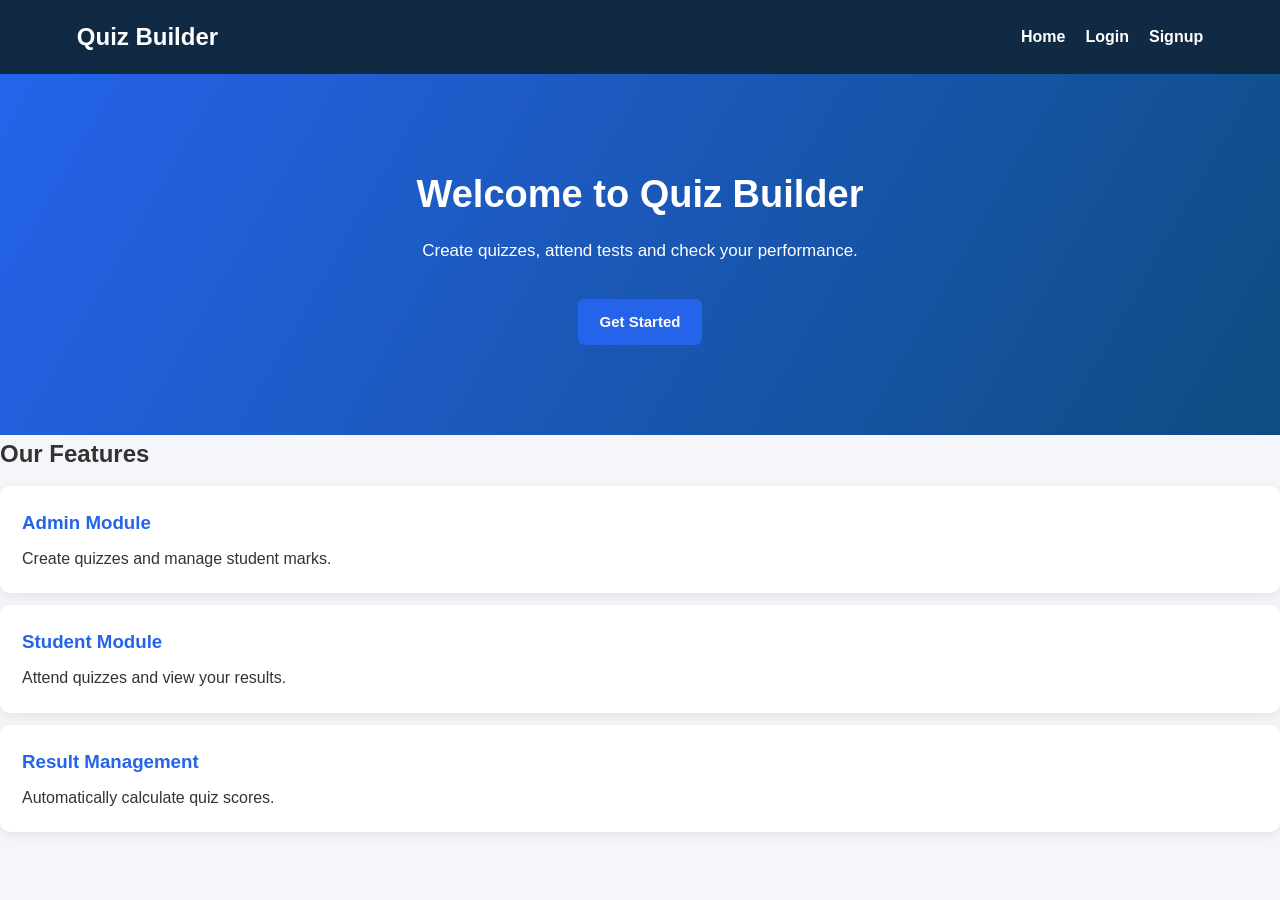
<file: index.html>
<!DOCTYPE html>
<html lang="en">
<head>
    <meta charset="UTF-8">
    <meta name="viewport" content="width=device-width, initial-scale=1.0">
    <title>Quiz Builder</title>
    <link rel="stylesheet" href="style.css">
</head>
<body>

<header>
    <h2>Quiz Builder</h2>
    <nav>
        <a href="index.html">Home</a>
        <a href="login.html">Login</a>
        <a href="signup.html">Signup</a>
    </nav>
</header>

<section class="hero">
    <h1>Welcome to Quiz Builder</h1>
    <p>Create quizzes, attend tests and check your performance.</p>
    <a class="btn" href="login.html">Get Started</a>
</section>

<section class="container">
    <h2>Our Features</h2>
    <div class="cards">
        <div class="card">
            <h3>Admin Module</h3>
            <p>Create quizzes and manage student marks.</p>
        </div>
        <div class="card">
            <h3>Student Module</h3>
            <p>Attend quizzes and view your results.</p>
        </div>
        <div class="card">
            <h3>Result Management</h3>
            <p>Automatically calculate quiz scores.</p>
        </div>
    </div>
</section>

<script src="script.js"></script>
</body>
</html>
</file>
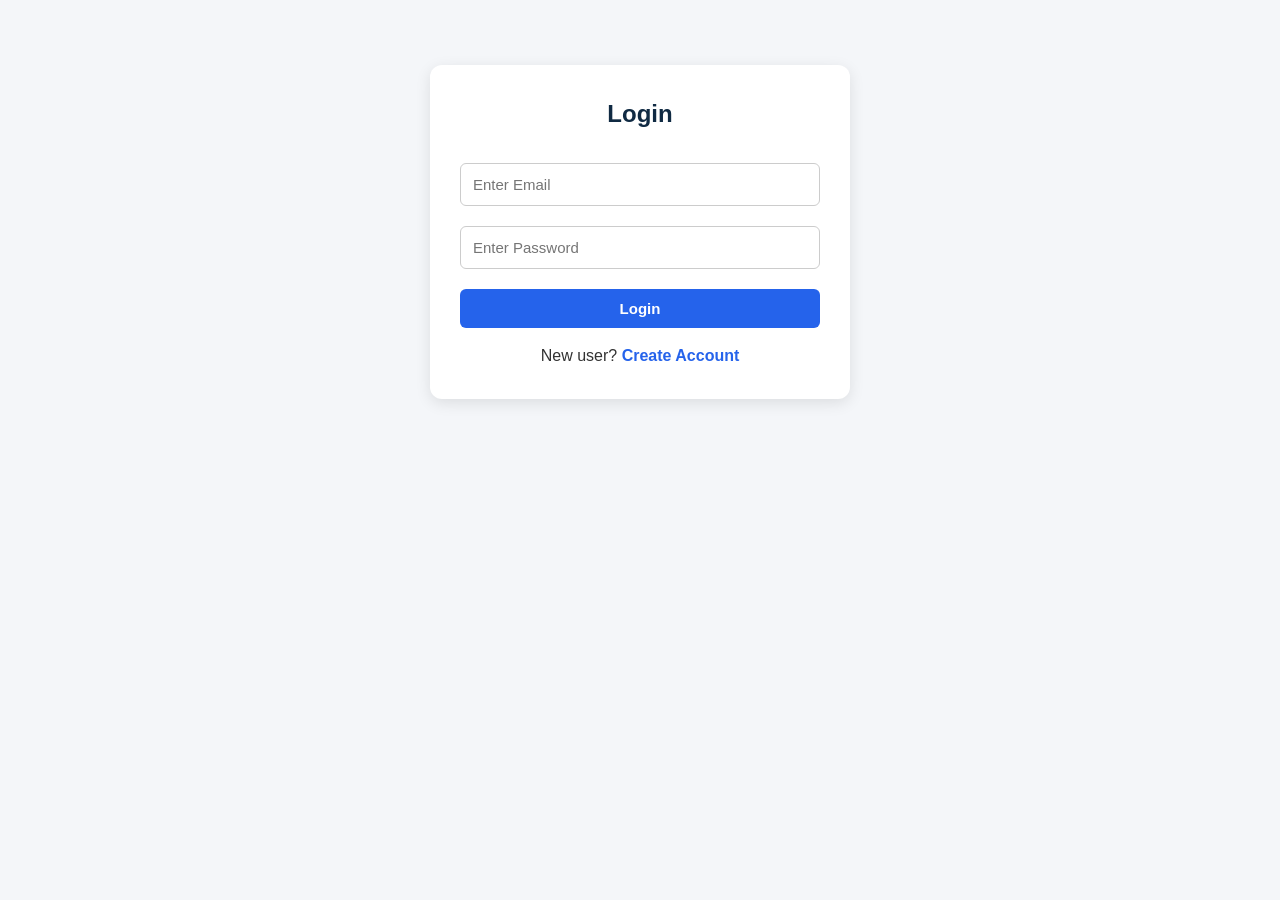
<file: admin.html>
<!DOCTYPE html>
<html>
<head>
    <title>Admin Dashboard</title>
    <link rel="stylesheet" href="style.css">
</head>
<body>

<header>
    <h2>Admin Dashboard</h2>
    <button onclick="logout()">Logout</button>
</header>

<div class="dashboard">
    <h1>Welcome Admin</h1>

    <div class="box">
        <h2>Create New Quiz</h2>

        <input type="text" id="quizTitle" placeholder="Quiz Name">

        <h3>Add Question</h3>

        <textarea id="questionText" placeholder="Enter Question"></textarea>

        <select id="questionType" onchange="changeQuestionType()">
            <option value="mcq">Multiple Choice</option>
            <option value="truefalse">True / False</option>
        </select>

        <input type="text" id="options" placeholder="Options separated by commas">

        <input type="text" id="correctAnswer" placeholder="Correct Answer">

        <button onclick="addQuestion()">Add Question</button>

        <p id="questionStatus"></p>
        <p id="draftQuestions">Questions added: 0</p>

        <button onclick="createQuiz()">Publish Quiz</button>
    </div>

    <div class="box">
        <h2>Available Quizzes</h2>
        <div id="quizList"></div>
    </div>

    <div class="box">
        <h2>Registered Students</h2>
        <div id="studentList"></div>
    </div>

    <div class="box">
        <h2>All Student Marks</h2>
        <div id="allResults"></div>
    </div>
</div>

<script src="script.js"></script>
</body>
</html>
</file>
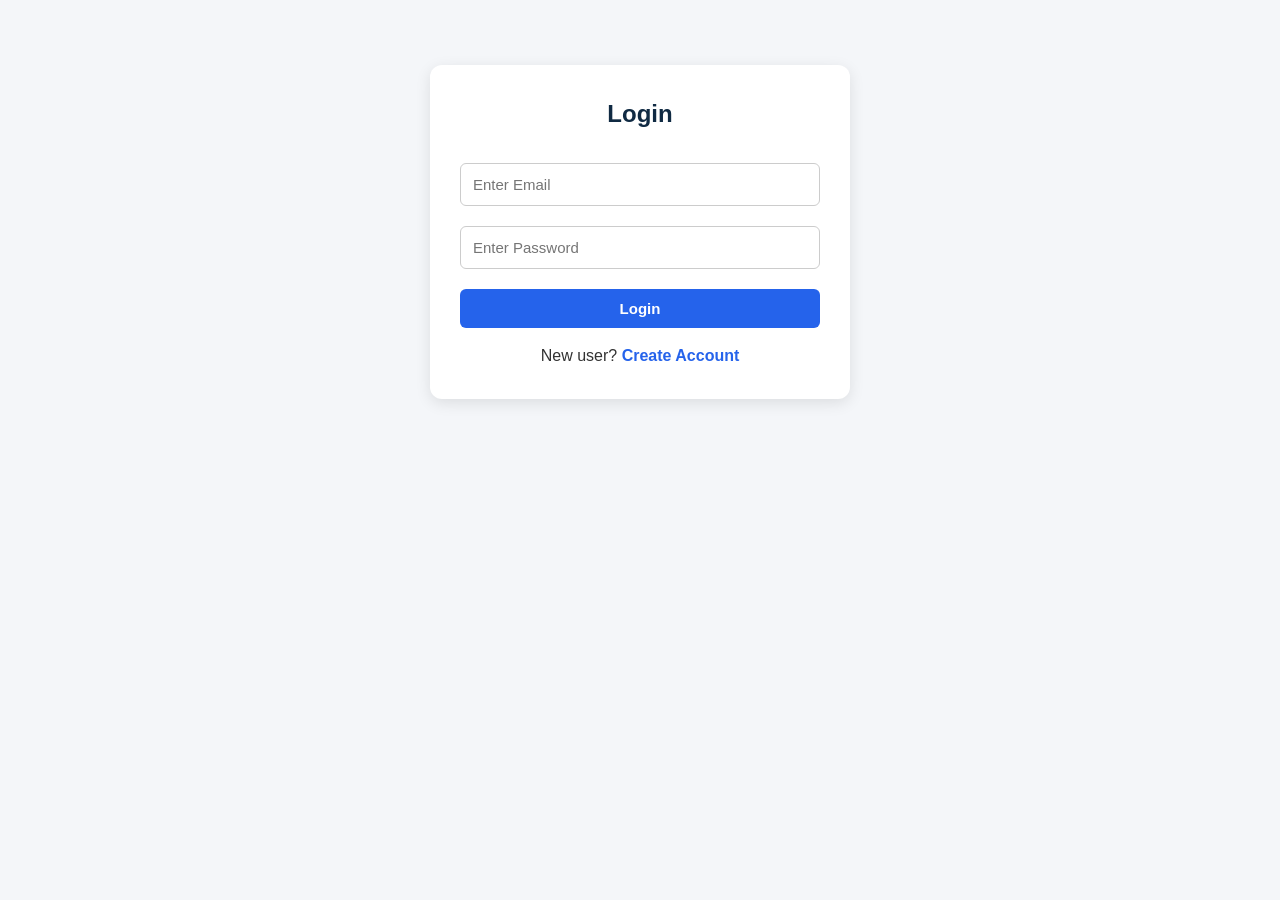
<file: login.html>
<!DOCTYPE html>
<html>
<head>
    <title>Login - Quiz Builder</title>
    <link rel="stylesheet" href="style.css">
</head>
<body>

<div class="form-box">
    <h2>Login</h2>

    <form id="loginForm">
        <input type="email" id="loginEmail"
               placeholder="Enter Email" required>

        <input type="password" id="loginPassword"
               placeholder="Enter Password" required>

        <button type="submit">Login</button>
    </form>

    <p>New user? <a href="signup.html">Create Account</a></p>
</div>

<script src="script.js"></script>
</body>
</html>
</file>
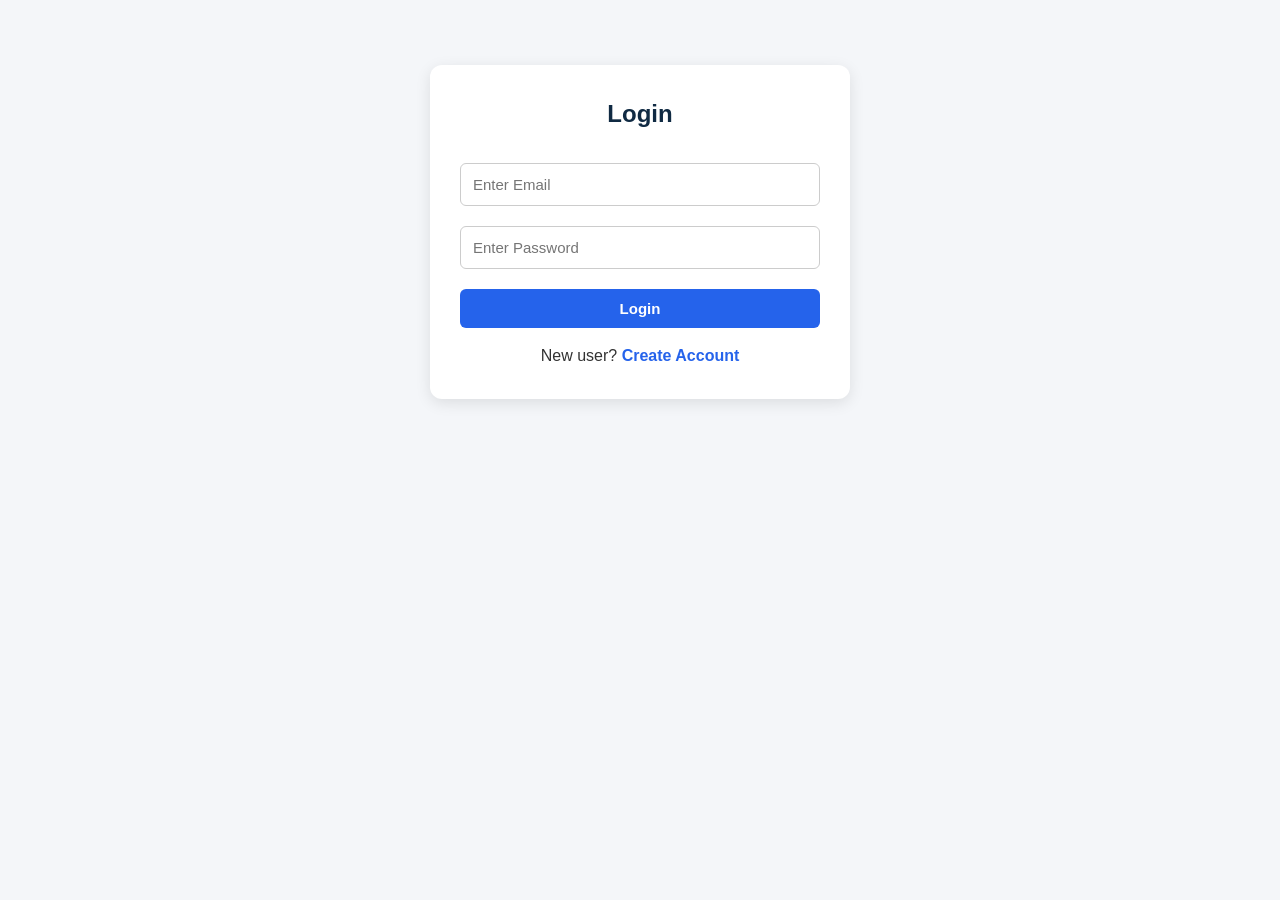
<file: quiz.html>
<!DOCTYPE html>
<html>
<head>
    <title>Attend Quiz</title>
    <link rel="stylesheet" href="style.css">
</head>
<body>

<header>
    <h2>Online Quiz</h2>
    <button onclick="logout()">Logout</button>
</header>

<div class="dashboard">
    <h1 id="quizHeading">Quiz</h1>

    <form id="quizForm">
        <div id="quizQuestions"></div>
        <button type="submit">Submit Quiz</button>
    </form>
</div>

<script src="script.js"></script>
</body>
</html>
</file>
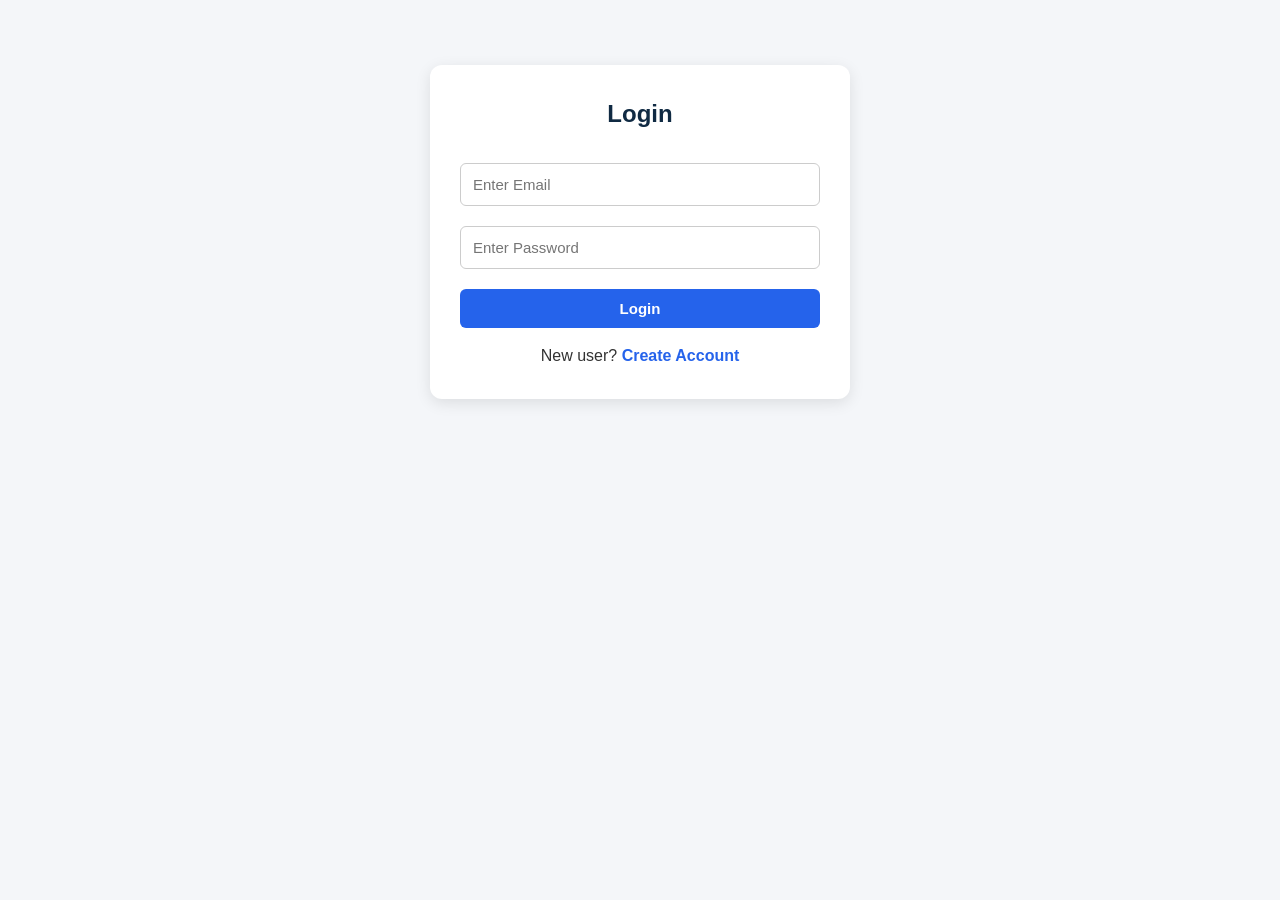
<file: result.html>
<!DOCTYPE html>
<html>
<head>
    <title>My Results</title>
    <link rel="stylesheet" href="style.css">
</head>
<body>

<header>
    <h2>My Results</h2>
    <button onclick="logout()">Logout</button>
</header>

<div class="dashboard">
    <h1>My Quiz Performance</h1>

    <div class="box" id="myResults"></div>

    <a class="btn" href="user.html">Back to Dashboard</a>
</div>

<script src="script.js"></script>
</body>
</html>
</file>
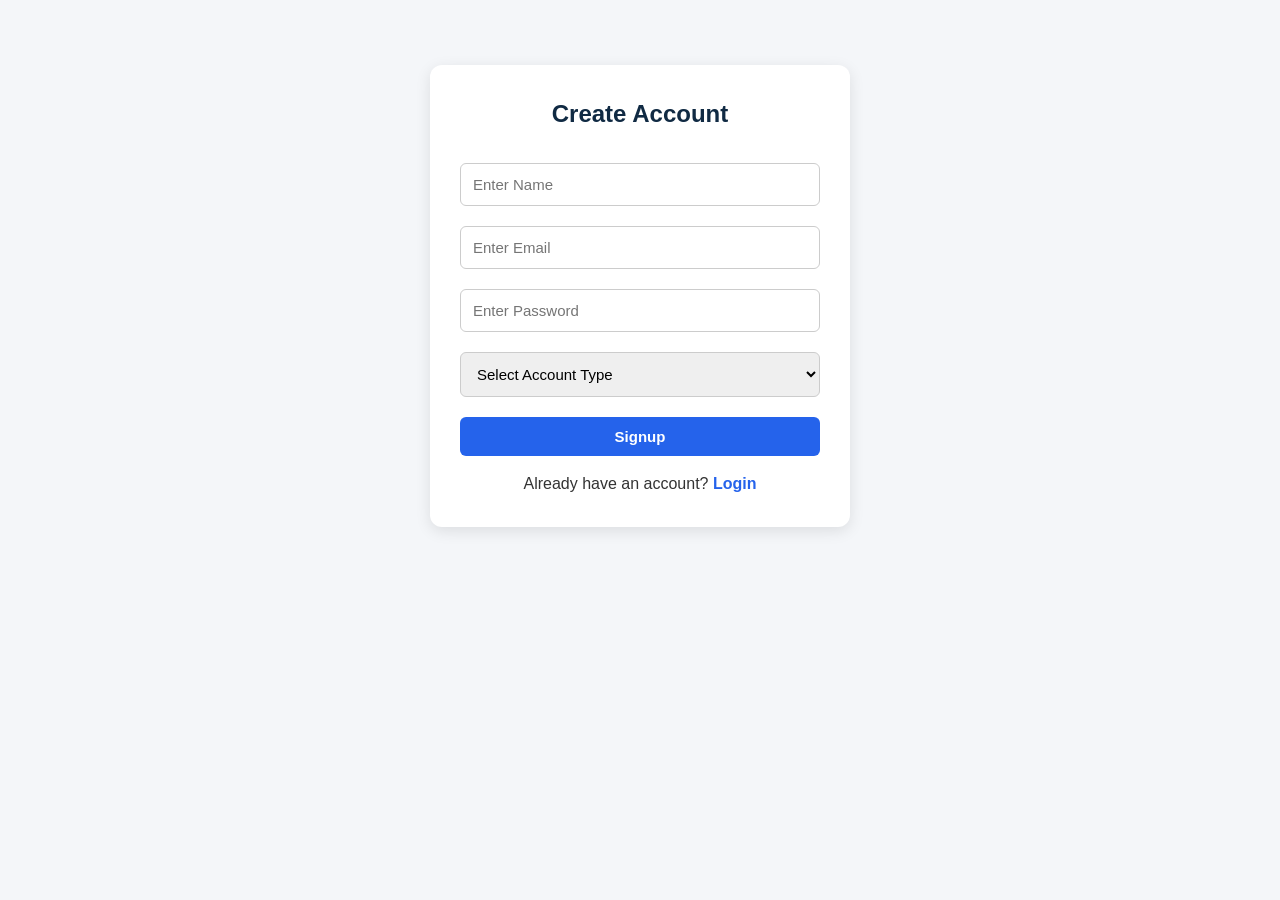
<file: signup.html>
<!DOCTYPE html>
<html>
<head>
    <title>Signup - Quiz Builder</title>
    <link rel="stylesheet" href="style.css">
</head>
<body>

<div class="form-box">
    <h2>Create Account</h2>

    <form id="signupForm">
        <input type="text" id="name" placeholder="Enter Name" required>

        <input type="email" id="email" placeholder="Enter Email" required>

        <input type="password" id="password" placeholder="Enter Password" required>

        <select id="role" required>
            <option value="">Select Account Type</option>
            <option value="student">Student</option>
            <option value="admin">Admin</option>
        </select>

        <button type="submit">Signup</button>
    </form>

    <p>Already have an account? <a href="login.html">Login</a></p>
</div>

<script src="script.js"></script>
</body>
</html>
</file>
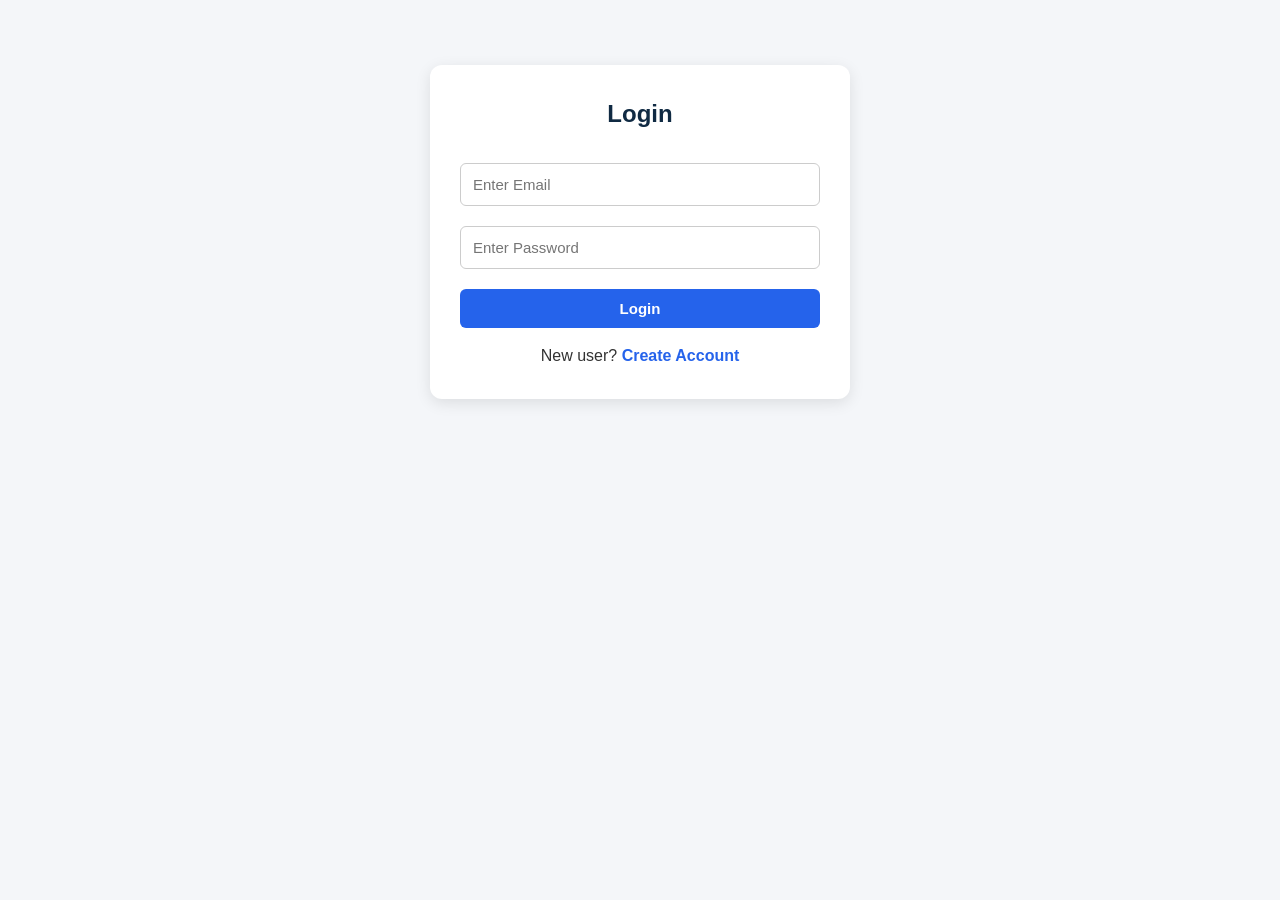
<file: user.html>
<!DOCTYPE html>
<html>
<head>
    <title>Student Dashboard</title>
    <link rel="stylesheet" href="style.css">
</head>
<body>

<header>
    <h2>Student Dashboard</h2>
    <button onclick="logout()">Logout</button>
</header>

<div class="dashboard">
    <h1 id="welcomeStudent">Welcome Student</h1>

    <div class="box">
        <h2>Available Quizzes</h2>
        <div id="availableQuizzes"></div>
    </div>

    <div class="box">
        <h2>My Results</h2>
        <a class="btn" href="result.html">View My Results</a>
    </div>
</div>

<script src="script.js"></script>
</body>
</html>
</file>
<file: style.css>
/* QUIZ BUILDER - COMPLETE CSS */

/* 1. COMMON STYLING */
* {
    margin: 0;
    padding: 0;
    box-sizing: border-box;
    font-family: Arial, sans-serif;
}

body {
    background-color: #f4f6f9;
    color: #333;
    line-height: 1.6;
}

/* 2. HEADER */
header {
    background-color: #102a43;
    color: white;
    padding: 18px 6%;
    display: flex;
    justify-content: space-between;
    align-items: center;
    flex-wrap: wrap;
}

header h2 {
    color: white;
}

nav {
    display: flex;
    gap: 20px;
}

nav a {
    color: white;
    text-decoration: none;
    font-weight: bold;
}

nav a:hover {
    color: #ffd166;
}

/* 3. HOME PAGE */
.hero {
    background: linear-gradient(120deg, #2563eb, #0f4c81);
    color: white;
    text-align: center;
    padding: 90px 20px;
}

.hero h1 {
    font-size: 38px;
    margin-bottom: 12px;
}

.hero p {
    margin-bottom: 25px;
    font-size: 17px;
}

.features {
    padding: 40px 7%;
}

.features h2 {
    margin-bottom: 20px;
}

.card-container {
    display: grid;
    grid-template-columns: repeat(auto-fit, minmax(220px, 1fr));
    gap: 20px;
}

/* 4. BUTTONS */
button,
.btn {
    display: inline-block;
    background-color: #2563eb;
    color: white;
    border: none;
    padding: 11px 22px;
    border-radius: 6px;
    cursor: pointer;
    text-decoration: none;
    font-size: 15px;
    font-weight: bold;
    margin-top: 10px;
}

button:hover,
.btn:hover {
    background-color: #1748b0;
}

.danger {
    background-color: #dc2626;
}

.danger:hover {
    background-color: #a71919;
}

/* 5. CARDS */
.card {
    background-color: white;
    padding: 22px;
    border-radius: 10px;
    box-shadow: 0 3px 12px rgba(0, 0, 0, 0.08);
    margin: 12px 0;
}

.card h3 {
    color: #2563eb;
    margin-bottom: 8px;
}

/* 6. LOGIN AND SIGNUP */
.form-box {
    width: 90%;
    max-width: 420px;
    margin: 65px auto;
    background-color: white;
    padding: 30px;
    border-radius: 12px;
    box-shadow: 0 4px 15px rgba(0, 0, 0, 0.1);
}

.form-box h2 {
    text-align: center;
    color: #102a43;
    margin-bottom: 20px;
}

input,
select,
textarea {
    width: 100%;
    padding: 12px;
    margin: 10px 0;
    border: 1px solid #ccc;
    border-radius: 6px;
    font-size: 15px;
    outline: none;
}

input:focus,
select:focus,
textarea:focus {
    border-color: #2563eb;
}

.form-box button {
    width: 100%;
}

.form-box p {
    text-align: center;
    margin-top: 15px;
}

a {
    color: #2563eb;
}

.form-box a {
    text-decoration: none;
    font-weight: bold;
}

/* 7. DASHBOARD */
.dashboard {
    width: 90%;
    max-width: 1200px;
    margin: 30px auto;
}

.dashboard h1,
.dashboard h2 {
    color: #102a43;
    margin: 20px 0 12px;
}

.dashboard-section {
    background: white;
    padding: 22px;
    border-radius: 10px;
    margin: 20px 0;
    box-shadow: 0 3px 10px rgba(0, 0, 0, 0.06);
}

/* 8. QUIZ CREATION FORM */
#questionText,
#options,
#correctAnswer,
#quizTitle {
    width: 100%;
}

#questionStatus,
#draftQuestions {
    color: #16803c;
    margin-top: 10px;
    font-weight: bold;
}

/* 9. QUIZ QUESTIONS */
.question {
    background-color: white;
    padding: 22px;
    margin: 20px auto;
    border-radius: 10px;
    max-width: 850px;
    box-shadow: 0 3px 10px rgba(0, 0, 0, 0.08);
}

.question h3 {
    color: #102a43;
    margin-bottom: 15px;
}

.option {
    display: block;
    padding: 10px;
    margin: 8px 0;
    background-color: #f1f5f9;
    border-radius: 6px;
    cursor: pointer;
}

.option:hover {
    background-color: #dbeafe;
}

.option input {
    width: auto;
    margin-right: 10px;
}

/* 10. TABLES */
table {
    width: 100%;
    border-collapse: collapse;
    background-color: white;
    margin: 15px 0;
}

th,
td {
    border: 1px solid #ddd;
    padding: 12px;
    text-align: left;
}

th {
    background-color: #102a43;
    color: white;
}

tr:nth-child(even) {
    background-color: #f1f5f9;
}

/* 11. RESULT PAGE */
#myResults {
    margin-top: 20px;
}

#allResults,
#studentList,
#quizList {
    margin-top: 15px;
}

/* 12. FOOTER */
footer {
    background-color: #102a43;
    color: white;
    text-align: center;
    padding: 18px;
    margin-top: 40px;
}

/* 13. RESPONSIVE DESIGN */
@media screen and (max-width: 600px) {

    header {
        flex-direction: column;
        gap: 12px;
        text-align: center;
    }

    nav {
        justify-content: center;
        flex-wrap: wrap;
    }

    .hero {
        padding: 55px 15px;
    }

    .hero h1 {
        font-size: 27px;
    }

    .form-box {
        margin: 30px auto;
        padding: 20px;
    }

    .dashboard {
        width: 95%;
    }

    table {
        font-size: 12px;
    }

    th,
    td {
        padding: 7px;
    }
}
</file>
